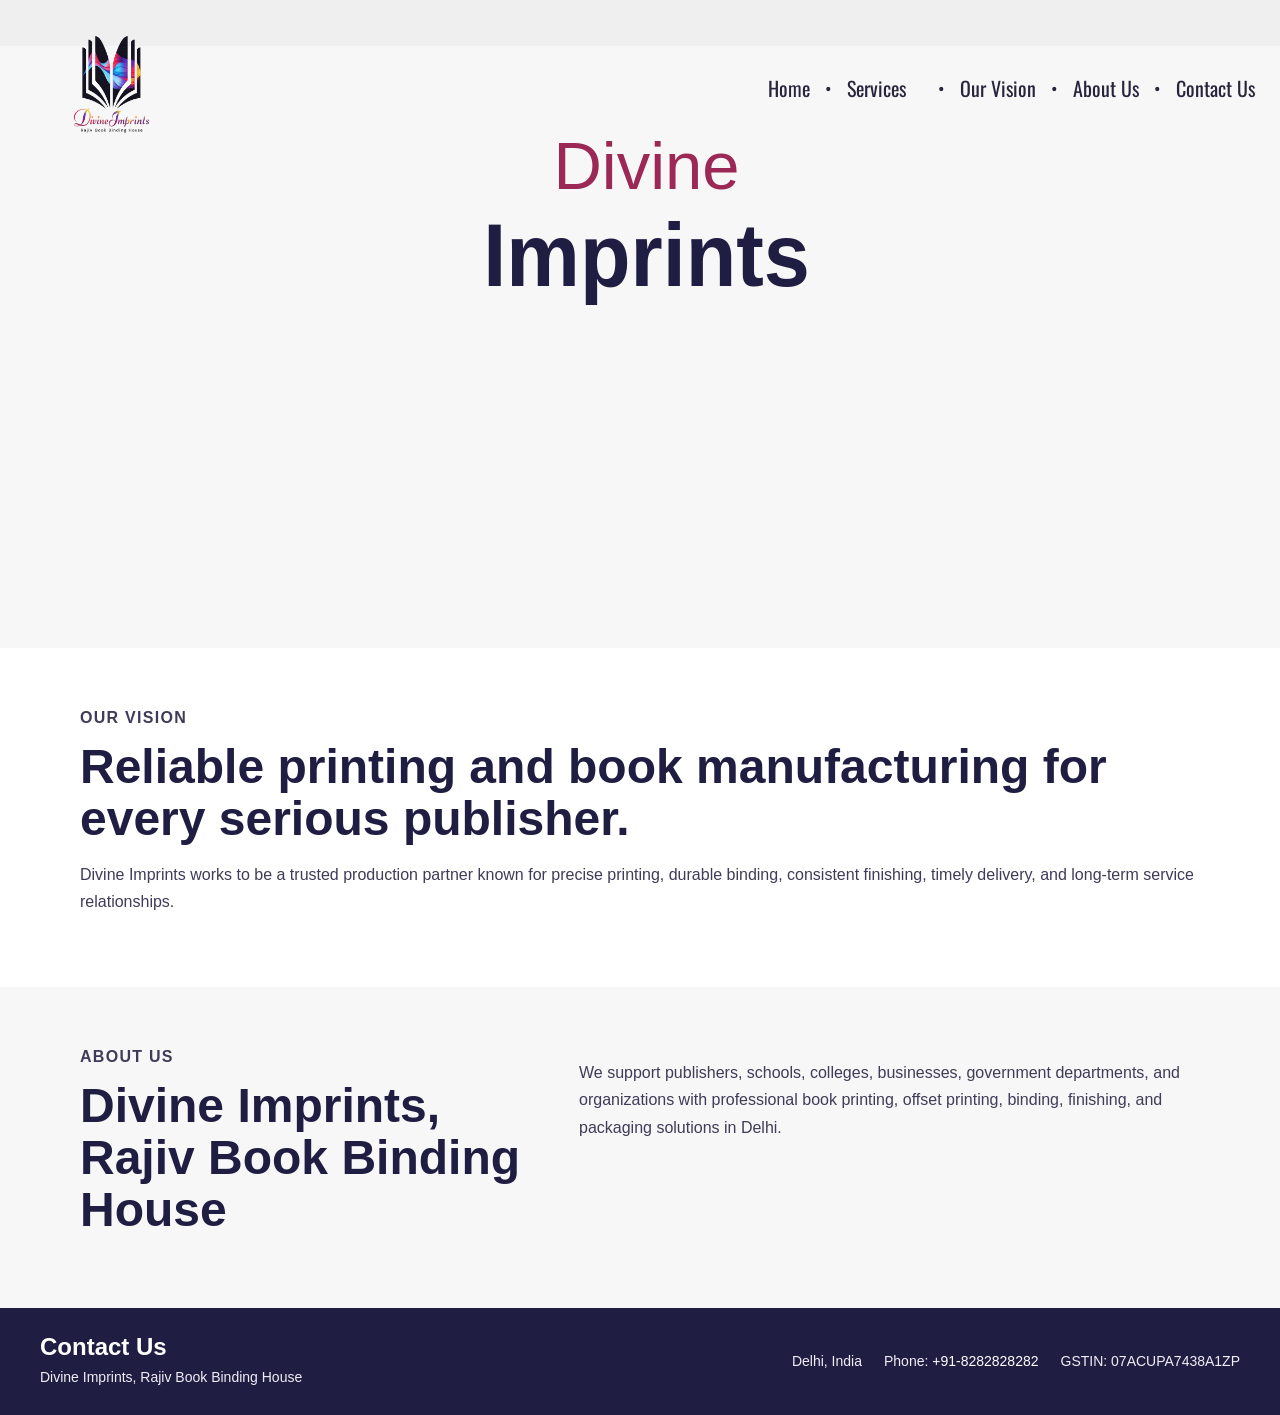
<file: index.html>
<!doctype html>
<html lang="en">
  <head>
    <meta charset="UTF-8" />
    <meta name="viewport" content="width=device-width, initial-scale=1.0" />
    <meta name="format-detection" content="telephone=yes" />
    <title>Divine Imprints | Book Printing & Binding Services in Delhi</title>
    <meta
      name="description"
      content="Divine Imprints, Rajiv Book Binding House, provides book printing, offset printing, book binding, finishing, packaging, and publishing support for publishers, schools, colleges, businesses, and organizations in Delhi."
    />
    <meta
      name="keywords"
      content="Divine Imprints, Rajiv Book Binding House, book printing Delhi, book binding Delhi, offset printing, commercial printing, publishing, finishing, packaging"
    />
    <meta name="robots" content="index, follow, max-image-preview:large" />
    <meta name="author" content="Divine Imprints" />
    <meta name="theme-color" content="#231942" />
    <link rel="canonical" href="https://www.divine-imprints.com/" />

    <meta property="og:type" content="website" />
    <meta property="og:locale" content="en_IN" />
    <meta property="og:site_name" content="Divine Imprints" />
    <meta property="og:title" content="Divine Imprints | Book Printing & Binding Services in Delhi" />
    <meta
      property="og:description"
      content="Professional book printing, offset printing, book binding, finishing, and packaging services from Divine Imprints, Rajiv Book Binding House."
    />
    <meta property="og:url" content="https://www.divine-imprints.com/" />
    <meta property="og:image" content="https://www.divine-imprints.com/assets/divine-imprints-logo.png" />
    <meta property="og:image:width" content="290" />
    <meta property="og:image:height" content="410" />
    <meta property="og:image:alt" content="Divine Imprints logo" />

    <meta name="twitter:card" content="summary_large_image" />
    <meta name="twitter:title" content="Divine Imprints | Book Printing & Binding Services in Delhi" />
    <meta
      name="twitter:description"
      content="Book printing, offset printing, book binding, finishing, packaging, and publishing support in Delhi."
    />
    <meta name="twitter:image" content="https://www.divine-imprints.com/assets/divine-imprints-logo.png" />

    <link rel="alternate" href="https://www.divine-imprints.com/" hreflang="en-IN" />
    <link rel="preload" href="assets/divine-imprints-logo.png" as="image" />
    <link rel="preconnect" href="https://fonts.googleapis.com" />
    <link rel="preconnect" href="https://fonts.gstatic.com" crossorigin />
    <link
      href="https://fonts.googleapis.com/css2?family=Barlow+Condensed:wght@400;500;600;700&family=Oswald:wght@400;500;600;700&display=swap"
      rel="stylesheet"
    />
    <link rel="stylesheet" href="styles.css" />
    <script type="application/ld+json">
      {
        "@context": "https://schema.org",
        "@graph": [
          {
            "@type": ["LocalBusiness", "ProfessionalService"],
            "@id": "https://www.divine-imprints.com/#business",
            "name": "Divine Imprints",
            "alternateName": "Rajiv Book Binding House",
            "url": "https://www.divine-imprints.com/",
            "logo": "https://www.divine-imprints.com/assets/divine-imprints-logo.png",
            "image": "https://www.divine-imprints.com/assets/divine-imprints-logo.png",
            "description": "Divine Imprints provides book printing, offset printing, book binding, finishing, packaging, and publishing support in Delhi.",
            "slogan": "Rajiv Book Binding House",
            "taxID": "07ACUPA7438A1ZP",
            "telephone": "+91-8282828282",
            "address": {
              "@type": "PostalAddress",
              "addressRegion": "Delhi",
              "addressCountry": "IN"
            },
            "contactPoint": {
              "@type": "ContactPoint",
              "telephone": "+91-8282828282",
              "contactType": "customer support",
              "areaServed": "IN",
              "availableLanguage": ["en", "hi"]
            },
            "areaServed": {
              "@type": "AdministrativeArea",
              "name": "Delhi"
            },
            "knowsAbout": [
              "Book Printing",
              "Book Binding",
              "Offset Printing",
              "Commercial Printing",
              "Finishing",
              "Packaging"
            ],
            "makesOffer": [
              { "@type": "Offer", "url": "https://www.divine-imprints.com/book-printing.html", "itemOffered": { "@type": "Service", "name": "Book Printing" } },
              { "@type": "Offer", "url": "https://www.divine-imprints.com/book-binding.html", "itemOffered": { "@type": "Service", "name": "Book Binding" } },
              { "@type": "Offer", "url": "https://www.divine-imprints.com/offset-printing.html", "itemOffered": { "@type": "Service", "name": "Offset Printing" } },
              { "@type": "Offer", "url": "https://www.divine-imprints.com/finishing.html", "itemOffered": { "@type": "Service", "name": "Finishing" } },
              { "@type": "Offer", "url": "https://www.divine-imprints.com/packaging.html", "itemOffered": { "@type": "Service", "name": "Packaging" } }
            ]
          },
          {
            "@type": "WebSite",
            "@id": "https://www.divine-imprints.com/#website",
            "url": "https://www.divine-imprints.com/",
            "name": "Divine Imprints",
            "publisher": { "@id": "https://www.divine-imprints.com/#business" }
          },
          {
            "@type": "WebPage",
            "@id": "https://www.divine-imprints.com/#webpage",
            "url": "https://www.divine-imprints.com/",
            "name": "Divine Imprints | Book Printing & Binding Services in Delhi",
            "isPartOf": { "@id": "https://www.divine-imprints.com/#website" },
            "about": { "@id": "https://www.divine-imprints.com/#business" },
            "primaryImageOfPage": {
              "@type": "ImageObject",
              "url": "https://www.divine-imprints.com/assets/divine-imprints-logo.png",
              "width": 290,
              "height": 410
            },
            "breadcrumb": { "@id": "https://www.divine-imprints.com/#breadcrumb" }
          },
          {
            "@type": "BreadcrumbList",
            "@id": "https://www.divine-imprints.com/#breadcrumb",
            "itemListElement": [
              {
                "@type": "ListItem",
                "position": 1,
                "name": "Home",
                "item": "https://www.divine-imprints.com/"
              }
            ]
          }
        ]
      }
    </script>
  </head>
  <body>
    <main class="site-frame" aria-label="Divine Imprints homepage">
      <header class="header">
        <a class="brand" href="#" aria-label="Divine Imprints home">
          <img src="assets/divine-imprints-logo.png" alt="Divine Imprints - Rajiv Book Binding House logo" width="290" height="410" />
        </a>

        <nav class="navigation" aria-label="Primary navigation">
          <a href="index.html">Home</a>
          <span class="dot" aria-hidden="true">&bull;</span>
          <span class="nav-item services-nav">
            <a href="book-printing.html">Services</a>
            <button class="nav-caret" type="button" aria-label="Open services menu"></button>
            <span class="service-dropdown" aria-label="Services submenu">
              <a href="book-printing.html">Book Printing</a>
              <a href="book-binding.html">Book Binding</a>
              <a href="offset-printing.html">Offset Printing</a>
              <a href="finishing.html">Finishing</a>
              <a href="packaging.html">Packaging</a>
            </span>
          </span>
          <span class="dot" aria-hidden="true">&bull;</span>
          <a href="#vision">Our Vision</a>
          <span class="dot" aria-hidden="true">&bull;</span>
          <a href="#about">About Us</a>
          <span class="dot" aria-hidden="true">&bull;</span>
          <a href="#contact">Contact Us</a>
        </nav>
      </header>

      <section class="hero" aria-labelledby="hero-title">
        <h1 id="hero-title">
          <span>Divine</span>
          <strong>Imprints</strong>
        </h1>
      </section>
    </main>

    <section class="home-section" id="vision" aria-labelledby="vision-title">
      <div class="section-inner">
        <p class="section-kicker">Our Vision</p>
        <h2 id="vision-title">Reliable printing and book manufacturing for every serious publisher.</h2>
        <p>
          Divine Imprints works to be a trusted production partner known for precise printing, durable binding, consistent finishing,
          timely delivery, and long-term service relationships.
        </p>
      </div>
    </section>

    <section class="home-section about-section" id="about" aria-labelledby="about-title">
      <div class="section-inner two-column">
        <div>
          <p class="section-kicker">About Us</p>
          <h2 id="about-title">Divine Imprints, Rajiv Book Binding House</h2>
        </div>
        <p>
          We support publishers, schools, colleges, businesses, government departments, and organizations with professional book
          printing, offset printing, binding, finishing, and packaging solutions in Delhi.
        </p>
      </div>
    </section>

    <footer class="site-footer" id="contact" aria-labelledby="footer-contact-title">
      <div class="footer-inner">
        <div>
          <h2 id="footer-contact-title">Contact Us</h2>
          <p>Divine Imprints, Rajiv Book Binding House</p>
        </div>
        <address class="footer-contact">
          <span>Delhi, India</span>
          <span>Phone: <a href="tel:+918282828282">+91-8282828282</a></span>
          <span>GSTIN: 07ACUPA7438A1ZP</span>
        </address>
      </div>
    </footer>
  </body>
</html>
</file>
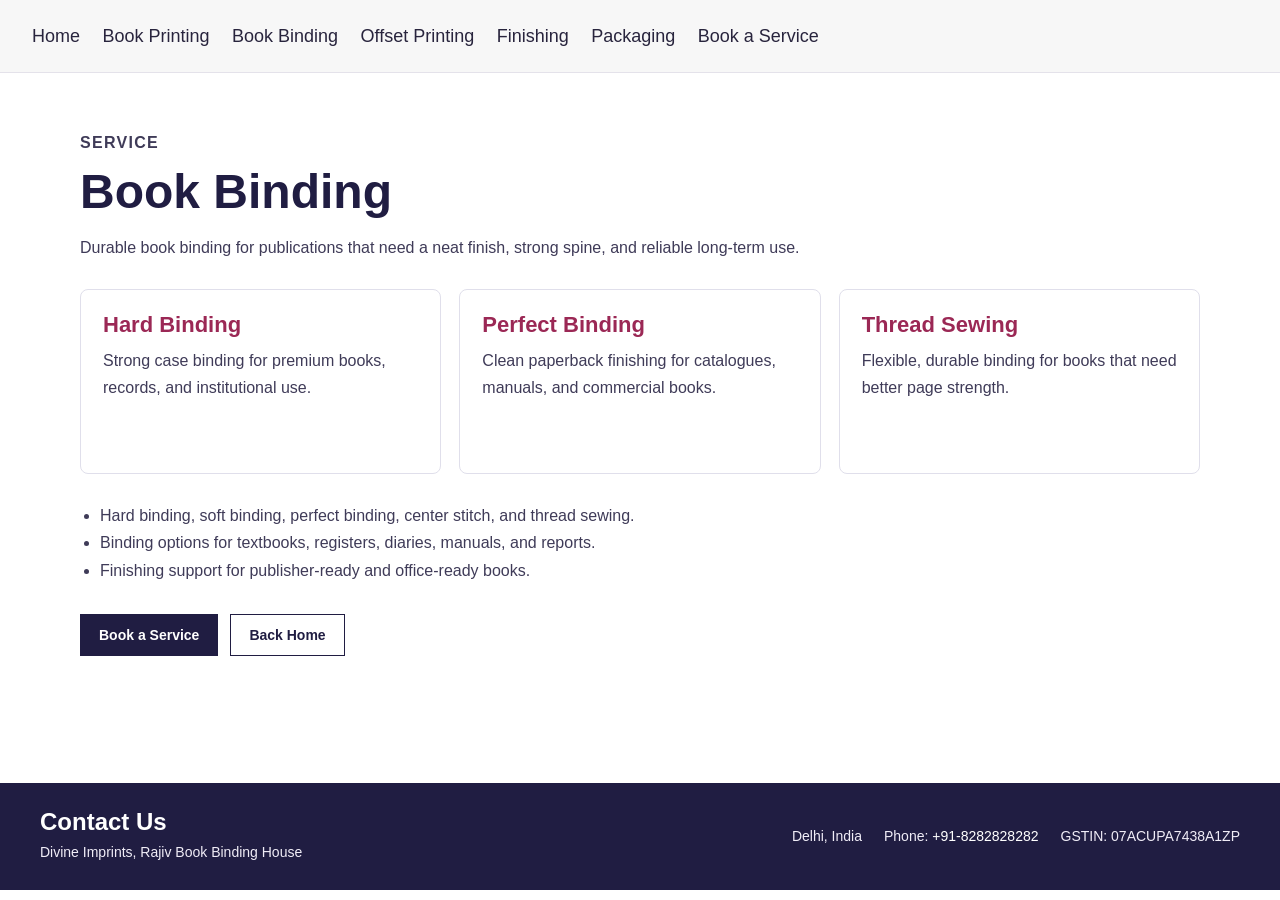
<file: book-binding.html>
<!doctype html>
<html lang="en">
  <head>
    <meta charset="UTF-8" />
    <meta name="viewport" content="width=device-width, initial-scale=1.0" />
    <title>Book Binding Services in Delhi | Divine Imprints</title>
    <meta name="description" content="Book binding services including hard binding, soft binding, perfect binding, center stitch, and thread sewing by Divine Imprints in Delhi." />
    <meta name="robots" content="index, follow, max-image-preview:large" />
    <link rel="canonical" href="https://www.divine-imprints.com/book-binding.html" />
    <meta property="og:type" content="website" />
    <meta property="og:title" content="Book Binding Services in Delhi | Divine Imprints" />
    <meta property="og:description" content="Hard binding, soft binding, perfect binding, center stitch, and thread sewing services by Divine Imprints in Delhi." />
    <meta property="og:url" content="https://www.divine-imprints.com/book-binding.html" />
    <meta property="og:image" content="https://www.divine-imprints.com/assets/divine-imprints-logo.png" />
    <meta name="twitter:card" content="summary_large_image" />
    <meta name="twitter:title" content="Book Binding Services in Delhi | Divine Imprints" />
    <meta name="twitter:description" content="Hard binding, soft binding, perfect binding, center stitch, and thread sewing services by Divine Imprints in Delhi." />
    <meta name="twitter:image" content="https://www.divine-imprints.com/assets/divine-imprints-logo.png" />
    <link rel="stylesheet" href="styles.css" />
    <script type="application/ld+json">
      {
        "@context": "https://schema.org",
        "@type": "Service",
        "name": "Book Binding",
        "url": "https://www.divine-imprints.com/book-binding.html",
        "description": "Book binding services including hard binding, soft binding, perfect binding, center stitch, and thread sewing in Delhi.",
        "provider": { "@type": "LocalBusiness", "name": "Divine Imprints", "url": "https://www.divine-imprints.com/" },
        "areaServed": { "@type": "AdministrativeArea", "name": "Delhi" }
      }
    </script>
  </head>
  <body>
    <nav class="page-nav" aria-label="Primary navigation">
      <a href="index.html">Home</a>
      <a href="book-printing.html">Book Printing</a>
      <a href="book-binding.html">Book Binding</a>
      <a href="offset-printing.html">Offset Printing</a>
      <a href="finishing.html">Finishing</a>
      <a href="packaging.html">Packaging</a>
      <a href="booking.html">Book a Service</a>
    </nav>
    <main class="service-page">
      <div class="service-inner">
        <p class="section-kicker">Service</p>
        <h1>Book Binding</h1>
        <p>Durable book binding for publications that need a neat finish, strong spine, and reliable long-term use.</p>
        <div class="sample-grid">
          <article class="sample-card"><h2>Hard Binding</h2><p>Strong case binding for premium books, records, and institutional use.</p></article>
          <article class="sample-card"><h2>Perfect Binding</h2><p>Clean paperback finishing for catalogues, manuals, and commercial books.</p></article>
          <article class="sample-card"><h2>Thread Sewing</h2><p>Flexible, durable binding for books that need better page strength.</p></article>
        </div>
        <ul class="service-list">
          <li>Hard binding, soft binding, perfect binding, center stitch, and thread sewing.</li>
          <li>Binding options for textbooks, registers, diaries, manuals, and reports.</li>
          <li>Finishing support for publisher-ready and office-ready books.</li>
        </ul>
        <div class="cta-row">
          <a class="button" href="booking.html">Book a Service</a>
          <a class="button secondary" href="index.html">Back Home</a>
        </div>
      </div>
    </main>
    <footer class="site-footer" id="contact" aria-labelledby="footer-contact-title">
      <div class="footer-inner">
        <div><h2 id="footer-contact-title">Contact Us</h2><p>Divine Imprints, Rajiv Book Binding House</p></div>
        <address class="footer-contact"><span>Delhi, India</span><span>Phone: <a href="tel:+918282828282">+91-8282828282</a></span><span>GSTIN: 07ACUPA7438A1ZP</span></address>
      </div>
    </footer>
  </body>
</html>
</file>
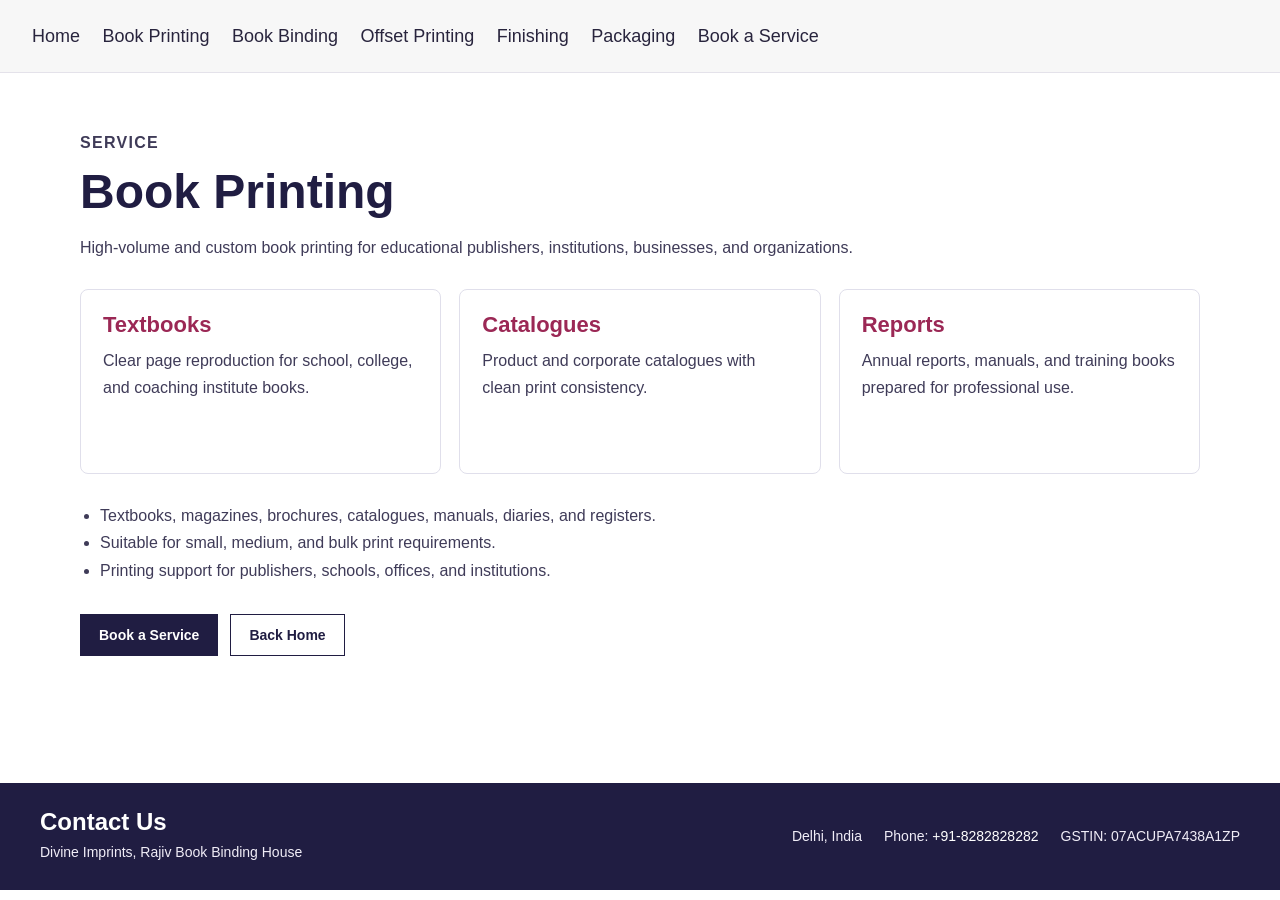
<file: book-printing.html>
<!doctype html>
<html lang="en">
  <head>
    <meta charset="UTF-8" />
    <meta name="viewport" content="width=device-width, initial-scale=1.0" />
    <title>Book Printing Services in Delhi | Divine Imprints</title>
    <meta name="description" content="Book printing services for textbooks, magazines, catalogues, annual reports, manuals, diaries, and registers by Divine Imprints in Delhi." />
    <meta name="robots" content="index, follow, max-image-preview:large" />
    <link rel="canonical" href="https://www.divine-imprints.com/book-printing.html" />
    <meta property="og:type" content="website" />
    <meta property="og:title" content="Book Printing Services in Delhi | Divine Imprints" />
    <meta property="og:description" content="Book printing for textbooks, catalogues, annual reports, manuals, diaries, and registers by Divine Imprints in Delhi." />
    <meta property="og:url" content="https://www.divine-imprints.com/book-printing.html" />
    <meta property="og:image" content="https://www.divine-imprints.com/assets/divine-imprints-logo.png" />
    <meta name="twitter:card" content="summary_large_image" />
    <meta name="twitter:title" content="Book Printing Services in Delhi | Divine Imprints" />
    <meta name="twitter:description" content="Book printing for textbooks, catalogues, annual reports, manuals, diaries, and registers by Divine Imprints in Delhi." />
    <meta name="twitter:image" content="https://www.divine-imprints.com/assets/divine-imprints-logo.png" />
    <link rel="stylesheet" href="styles.css" />
    <script type="application/ld+json">
      {
        "@context": "https://schema.org",
        "@type": "Service",
        "name": "Book Printing",
        "url": "https://www.divine-imprints.com/book-printing.html",
        "description": "Book printing services for textbooks, magazines, catalogues, annual reports, manuals, diaries, and registers in Delhi.",
        "provider": { "@type": "LocalBusiness", "name": "Divine Imprints", "url": "https://www.divine-imprints.com/" },
        "areaServed": { "@type": "AdministrativeArea", "name": "Delhi" }
      }
    </script>
  </head>
  <body>
    <nav class="page-nav" aria-label="Primary navigation">
      <a href="index.html">Home</a>
      <a href="book-printing.html">Book Printing</a>
      <a href="book-binding.html">Book Binding</a>
      <a href="offset-printing.html">Offset Printing</a>
      <a href="finishing.html">Finishing</a>
      <a href="packaging.html">Packaging</a>
      <a href="booking.html">Book a Service</a>
    </nav>
    <main class="service-page">
      <div class="service-inner">
        <p class="section-kicker">Service</p>
        <h1>Book Printing</h1>
        <p>High-volume and custom book printing for educational publishers, institutions, businesses, and organizations.</p>
        <div class="sample-grid">
          <article class="sample-card"><h2>Textbooks</h2><p>Clear page reproduction for school, college, and coaching institute books.</p></article>
          <article class="sample-card"><h2>Catalogues</h2><p>Product and corporate catalogues with clean print consistency.</p></article>
          <article class="sample-card"><h2>Reports</h2><p>Annual reports, manuals, and training books prepared for professional use.</p></article>
        </div>
        <ul class="service-list">
          <li>Textbooks, magazines, brochures, catalogues, manuals, diaries, and registers.</li>
          <li>Suitable for small, medium, and bulk print requirements.</li>
          <li>Printing support for publishers, schools, offices, and institutions.</li>
        </ul>
        <div class="cta-row">
          <a class="button" href="booking.html">Book a Service</a>
          <a class="button secondary" href="index.html">Back Home</a>
        </div>
      </div>
    </main>
    <footer class="site-footer" id="contact" aria-labelledby="footer-contact-title">
      <div class="footer-inner">
        <div><h2 id="footer-contact-title">Contact Us</h2><p>Divine Imprints, Rajiv Book Binding House</p></div>
        <address class="footer-contact"><span>Delhi, India</span><span>Phone: <a href="tel:+918282828282">+91-8282828282</a></span><span>GSTIN: 07ACUPA7438A1ZP</span></address>
      </div>
    </footer>
  </body>
</html>
</file>
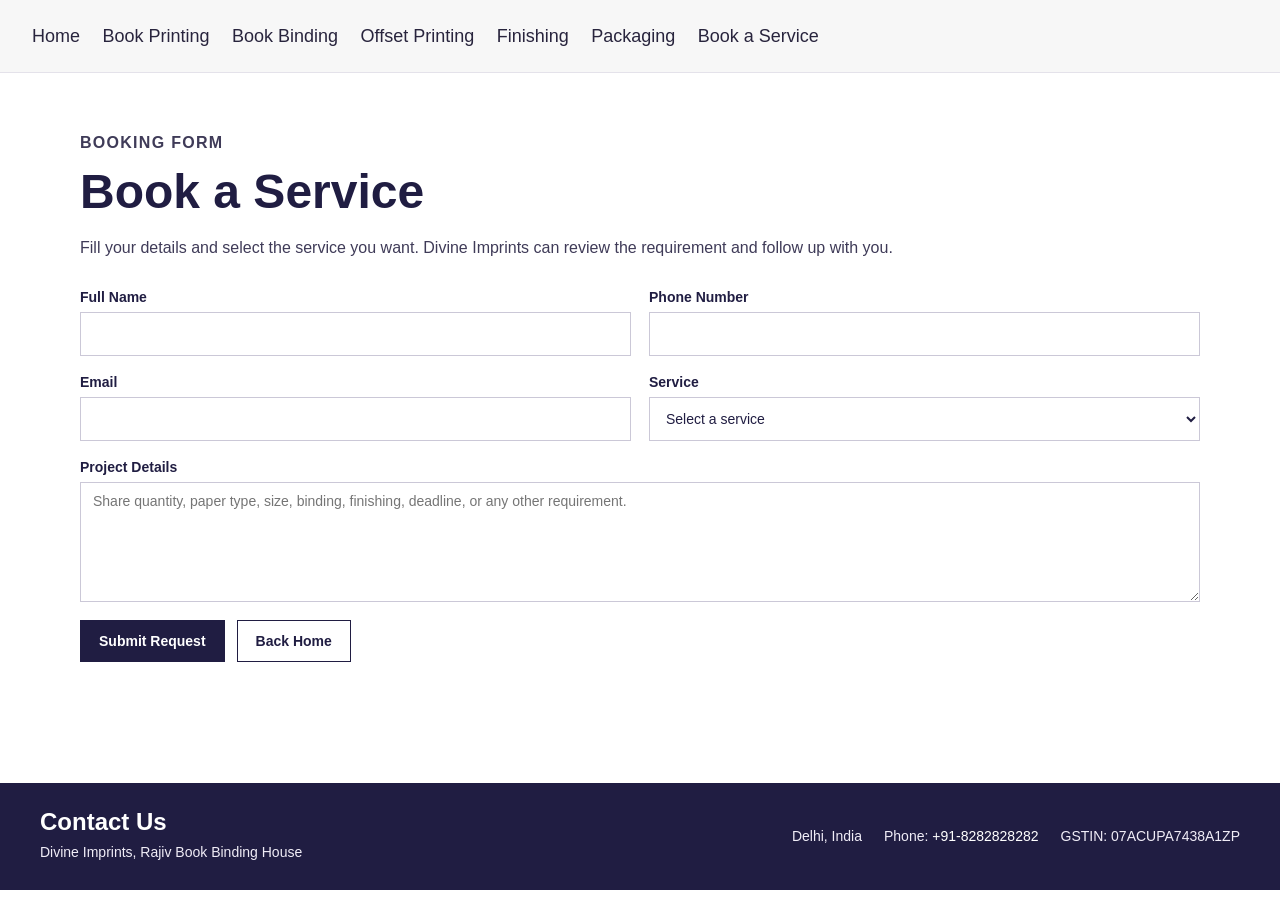
<file: booking.html>
<!doctype html>
<html lang="en">
  <head>
    <meta charset="UTF-8" />
    <meta name="viewport" content="width=device-width, initial-scale=1.0" />
    <title>Book a Printing Service | Divine Imprints</title>
    <meta name="description" content="Book a Divine Imprints printing, binding, finishing, or packaging service by submitting your contact details and project requirement." />
    <meta name="robots" content="index, follow, max-image-preview:large" />
    <link rel="canonical" href="https://www.divine-imprints.com/booking.html" />
    <meta property="og:type" content="website" />
    <meta property="og:title" content="Book a Printing Service | Divine Imprints" />
    <meta property="og:description" content="Submit your printing, binding, finishing, or packaging service requirement to Divine Imprints." />
    <meta property="og:url" content="https://www.divine-imprints.com/booking.html" />
    <meta property="og:image" content="https://www.divine-imprints.com/assets/divine-imprints-logo.png" />
    <meta name="twitter:card" content="summary_large_image" />
    <meta name="twitter:title" content="Book a Printing Service | Divine Imprints" />
    <meta name="twitter:description" content="Submit your printing, binding, finishing, or packaging service requirement to Divine Imprints." />
    <meta name="twitter:image" content="https://www.divine-imprints.com/assets/divine-imprints-logo.png" />
    <link rel="stylesheet" href="styles.css" />
    <script type="application/ld+json">
      {
        "@context": "https://schema.org",
        "@type": "ContactPage",
        "name": "Book a Printing Service",
        "url": "https://www.divine-imprints.com/booking.html",
        "description": "Booking form for Divine Imprints printing, binding, finishing, and packaging services.",
        "about": {
          "@type": "LocalBusiness",
          "name": "Divine Imprints",
          "telephone": "+91-8282828282",
          "url": "https://www.divine-imprints.com/"
        }
      }
    </script>
  </head>
  <body>
    <nav class="page-nav" aria-label="Primary navigation">
      <a href="index.html">Home</a>
      <a href="book-printing.html">Book Printing</a>
      <a href="book-binding.html">Book Binding</a>
      <a href="offset-printing.html">Offset Printing</a>
      <a href="finishing.html">Finishing</a>
      <a href="packaging.html">Packaging</a>
      <a href="booking.html">Book a Service</a>
    </nav>
    <main class="booking-page">
      <div class="booking-inner">
        <p class="section-kicker">Booking Form</p>
        <h1>Book a Service</h1>
        <p>Fill your details and select the service you want. Divine Imprints can review the requirement and follow up with you.</p>
        <form class="booking-form" action="#" method="post">
          <label>
            Full Name
            <input name="name" type="text" autocomplete="name" required />
          </label>
          <label>
            Phone Number
            <input name="phone" type="tel" autocomplete="tel" required />
          </label>
          <label>
            Email
            <input name="email" type="email" autocomplete="email" />
          </label>
          <label>
            Service
            <select name="service" required>
              <option value="">Select a service</option>
              <option>Book Printing</option>
              <option>Book Binding</option>
              <option>Offset Printing</option>
              <option>Finishing</option>
              <option>Packaging</option>
            </select>
          </label>
          <label class="full">
            Project Details
            <textarea name="details" placeholder="Share quantity, paper type, size, binding, finishing, deadline, or any other requirement."></textarea>
          </label>
          <div class="cta-row full">
            <button class="button" type="submit">Submit Request</button>
            <a class="button secondary" href="index.html">Back Home</a>
          </div>
        </form>
      </div>
    </main>
    <footer class="site-footer" id="contact" aria-labelledby="footer-contact-title">
      <div class="footer-inner">
        <div><h2 id="footer-contact-title">Contact Us</h2><p>Divine Imprints, Rajiv Book Binding House</p></div>
        <address class="footer-contact"><span>Delhi, India</span><span>Phone: <a href="tel:+918282828282">+91-8282828282</a></span><span>GSTIN: 07ACUPA7438A1ZP</span></address>
      </div>
    </footer>
  </body>
</html>
</file>
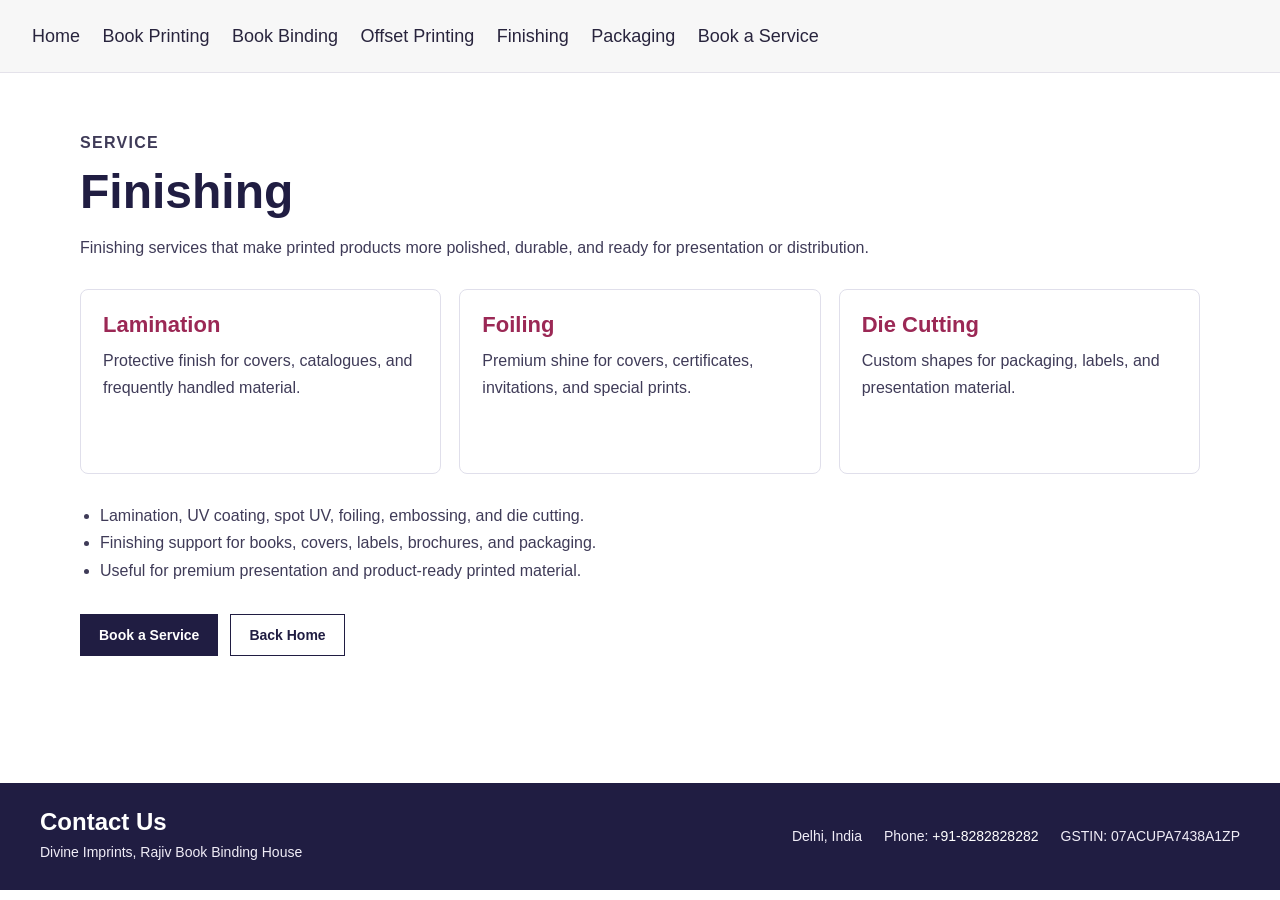
<file: finishing.html>
<!doctype html>
<html lang="en">
  <head>
    <meta charset="UTF-8" />
    <meta name="viewport" content="width=device-width, initial-scale=1.0" />
    <title>Print Finishing Services in Delhi | Divine Imprints</title>
    <meta name="description" content="Print finishing services including lamination, UV coating, spot UV, foiling, embossing, and die cutting by Divine Imprints in Delhi." />
    <meta name="robots" content="index, follow, max-image-preview:large" />
    <link rel="canonical" href="https://www.divine-imprints.com/finishing.html" />
    <meta property="og:type" content="website" />
    <meta property="og:title" content="Print Finishing Services in Delhi | Divine Imprints" />
    <meta property="og:description" content="Lamination, UV coating, spot UV, foiling, embossing, and die cutting services by Divine Imprints in Delhi." />
    <meta property="og:url" content="https://www.divine-imprints.com/finishing.html" />
    <meta property="og:image" content="https://www.divine-imprints.com/assets/divine-imprints-logo.png" />
    <meta name="twitter:card" content="summary_large_image" />
    <meta name="twitter:title" content="Print Finishing Services in Delhi | Divine Imprints" />
    <meta name="twitter:description" content="Lamination, UV coating, spot UV, foiling, embossing, and die cutting services by Divine Imprints in Delhi." />
    <meta name="twitter:image" content="https://www.divine-imprints.com/assets/divine-imprints-logo.png" />
    <link rel="stylesheet" href="styles.css" />
    <script type="application/ld+json">
      {
        "@context": "https://schema.org",
        "@type": "Service",
        "name": "Print Finishing",
        "url": "https://www.divine-imprints.com/finishing.html",
        "description": "Print finishing services including lamination, UV coating, spot UV, foiling, embossing, and die cutting in Delhi.",
        "provider": { "@type": "LocalBusiness", "name": "Divine Imprints", "url": "https://www.divine-imprints.com/" },
        "areaServed": { "@type": "AdministrativeArea", "name": "Delhi" }
      }
    </script>
  </head>
  <body>
    <nav class="page-nav" aria-label="Primary navigation">
      <a href="index.html">Home</a>
      <a href="book-printing.html">Book Printing</a>
      <a href="book-binding.html">Book Binding</a>
      <a href="offset-printing.html">Offset Printing</a>
      <a href="finishing.html">Finishing</a>
      <a href="packaging.html">Packaging</a>
      <a href="booking.html">Book a Service</a>
    </nav>
    <main class="service-page">
      <div class="service-inner">
        <p class="section-kicker">Service</p>
        <h1>Finishing</h1>
        <p>Finishing services that make printed products more polished, durable, and ready for presentation or distribution.</p>
        <div class="sample-grid">
          <article class="sample-card"><h2>Lamination</h2><p>Protective finish for covers, catalogues, and frequently handled material.</p></article>
          <article class="sample-card"><h2>Foiling</h2><p>Premium shine for covers, certificates, invitations, and special prints.</p></article>
          <article class="sample-card"><h2>Die Cutting</h2><p>Custom shapes for packaging, labels, and presentation material.</p></article>
        </div>
        <ul class="service-list">
          <li>Lamination, UV coating, spot UV, foiling, embossing, and die cutting.</li>
          <li>Finishing support for books, covers, labels, brochures, and packaging.</li>
          <li>Useful for premium presentation and product-ready printed material.</li>
        </ul>
        <div class="cta-row">
          <a class="button" href="booking.html">Book a Service</a>
          <a class="button secondary" href="index.html">Back Home</a>
        </div>
      </div>
    </main>
    <footer class="site-footer" id="contact" aria-labelledby="footer-contact-title">
      <div class="footer-inner">
        <div><h2 id="footer-contact-title">Contact Us</h2><p>Divine Imprints, Rajiv Book Binding House</p></div>
        <address class="footer-contact"><span>Delhi, India</span><span>Phone: <a href="tel:+918282828282">+91-8282828282</a></span><span>GSTIN: 07ACUPA7438A1ZP</span></address>
      </div>
    </footer>
  </body>
</html>
</file>
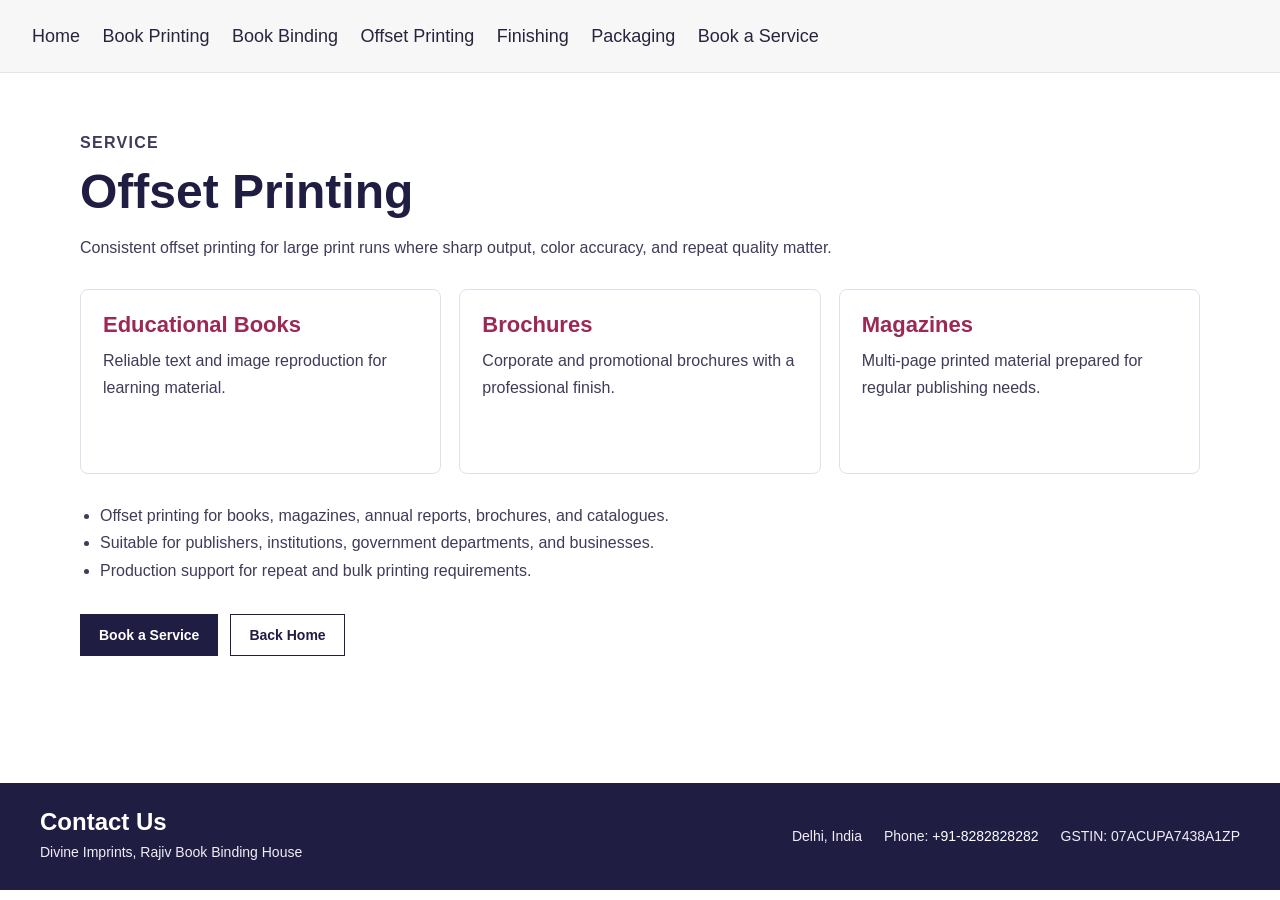
<file: offset-printing.html>
<!doctype html>
<html lang="en">
  <head>
    <meta charset="UTF-8" />
    <meta name="viewport" content="width=device-width, initial-scale=1.0" />
    <title>Offset Printing Services in Delhi | Divine Imprints</title>
    <meta name="description" content="Offset printing services for educational books, corporate print material, brochures, catalogues, magazines, and reports by Divine Imprints in Delhi." />
    <meta name="robots" content="index, follow, max-image-preview:large" />
    <link rel="canonical" href="https://www.divine-imprints.com/offset-printing.html" />
    <meta property="og:type" content="website" />
    <meta property="og:title" content="Offset Printing Services in Delhi | Divine Imprints" />
    <meta property="og:description" content="Offset printing for educational books, corporate print material, brochures, catalogues, magazines, and reports in Delhi." />
    <meta property="og:url" content="https://www.divine-imprints.com/offset-printing.html" />
    <meta property="og:image" content="https://www.divine-imprints.com/assets/divine-imprints-logo.png" />
    <meta name="twitter:card" content="summary_large_image" />
    <meta name="twitter:title" content="Offset Printing Services in Delhi | Divine Imprints" />
    <meta name="twitter:description" content="Offset printing for educational books, corporate print material, brochures, catalogues, magazines, and reports in Delhi." />
    <meta name="twitter:image" content="https://www.divine-imprints.com/assets/divine-imprints-logo.png" />
    <link rel="stylesheet" href="styles.css" />
    <script type="application/ld+json">
      {
        "@context": "https://schema.org",
        "@type": "Service",
        "name": "Offset Printing",
        "url": "https://www.divine-imprints.com/offset-printing.html",
        "description": "Offset printing services for educational books, corporate print material, brochures, catalogues, magazines, and reports in Delhi.",
        "provider": { "@type": "LocalBusiness", "name": "Divine Imprints", "url": "https://www.divine-imprints.com/" },
        "areaServed": { "@type": "AdministrativeArea", "name": "Delhi" }
      }
    </script>
  </head>
  <body>
    <nav class="page-nav" aria-label="Primary navigation">
      <a href="index.html">Home</a>
      <a href="book-printing.html">Book Printing</a>
      <a href="book-binding.html">Book Binding</a>
      <a href="offset-printing.html">Offset Printing</a>
      <a href="finishing.html">Finishing</a>
      <a href="packaging.html">Packaging</a>
      <a href="booking.html">Book a Service</a>
    </nav>
    <main class="service-page">
      <div class="service-inner">
        <p class="section-kicker">Service</p>
        <h1>Offset Printing</h1>
        <p>Consistent offset printing for large print runs where sharp output, color accuracy, and repeat quality matter.</p>
        <div class="sample-grid">
          <article class="sample-card"><h2>Educational Books</h2><p>Reliable text and image reproduction for learning material.</p></article>
          <article class="sample-card"><h2>Brochures</h2><p>Corporate and promotional brochures with a professional finish.</p></article>
          <article class="sample-card"><h2>Magazines</h2><p>Multi-page printed material prepared for regular publishing needs.</p></article>
        </div>
        <ul class="service-list">
          <li>Offset printing for books, magazines, annual reports, brochures, and catalogues.</li>
          <li>Suitable for publishers, institutions, government departments, and businesses.</li>
          <li>Production support for repeat and bulk printing requirements.</li>
        </ul>
        <div class="cta-row">
          <a class="button" href="booking.html">Book a Service</a>
          <a class="button secondary" href="index.html">Back Home</a>
        </div>
      </div>
    </main>
    <footer class="site-footer" id="contact" aria-labelledby="footer-contact-title">
      <div class="footer-inner">
        <div><h2 id="footer-contact-title">Contact Us</h2><p>Divine Imprints, Rajiv Book Binding House</p></div>
        <address class="footer-contact"><span>Delhi, India</span><span>Phone: <a href="tel:+918282828282">+91-8282828282</a></span><span>GSTIN: 07ACUPA7438A1ZP</span></address>
      </div>
    </footer>
  </body>
</html>
</file>
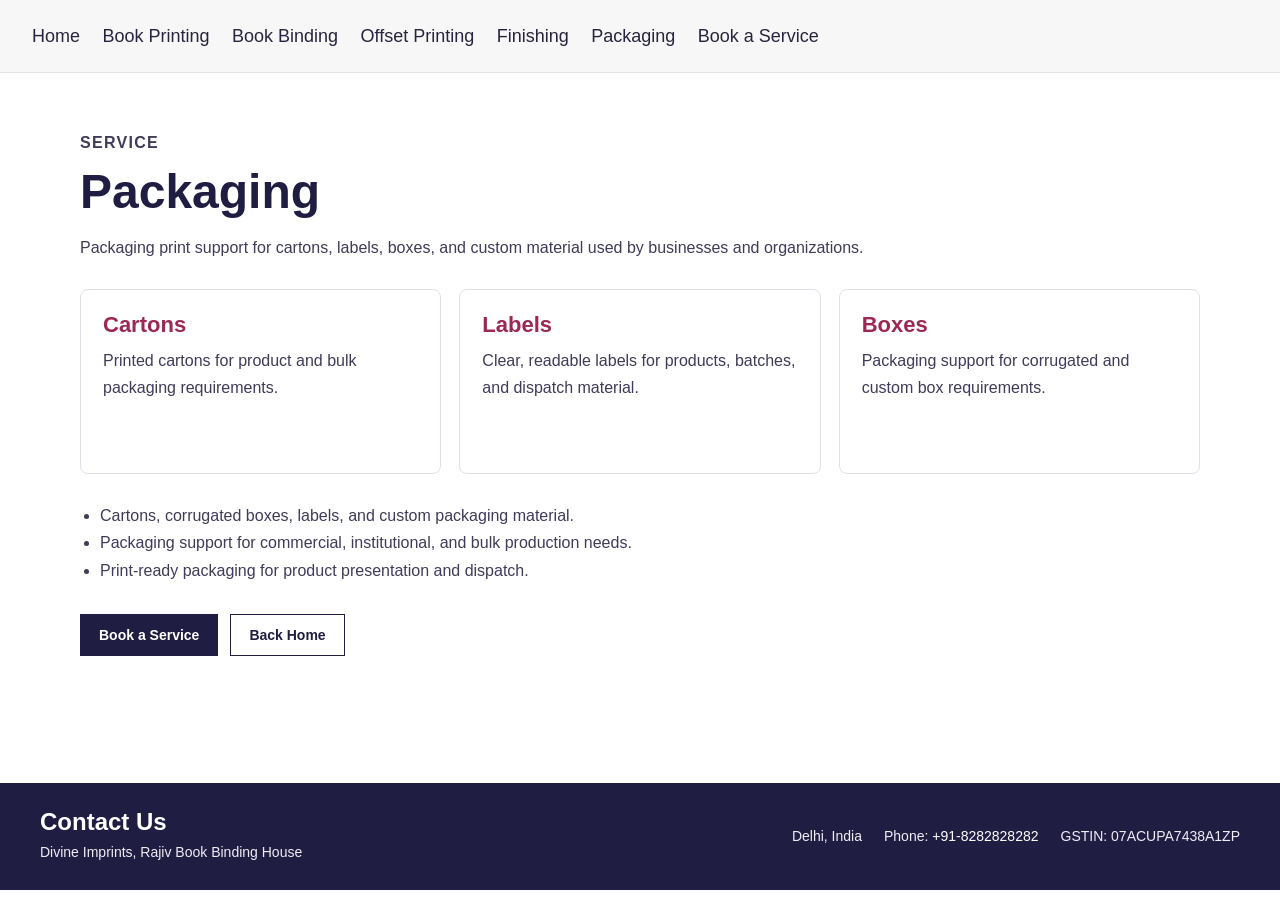
<file: packaging.html>
<!doctype html>
<html lang="en">
  <head>
    <meta charset="UTF-8" />
    <meta name="viewport" content="width=device-width, initial-scale=1.0" />
    <title>Packaging Printing Services in Delhi | Divine Imprints</title>
    <meta name="description" content="Packaging printing services for cartons, labels, corrugated boxes, and custom packaging material by Divine Imprints in Delhi." />
    <meta name="robots" content="index, follow, max-image-preview:large" />
    <link rel="canonical" href="https://www.divine-imprints.com/packaging.html" />
    <meta property="og:type" content="website" />
    <meta property="og:title" content="Packaging Printing Services in Delhi | Divine Imprints" />
    <meta property="og:description" content="Packaging printing for cartons, labels, corrugated boxes, and custom packaging material by Divine Imprints in Delhi." />
    <meta property="og:url" content="https://www.divine-imprints.com/packaging.html" />
    <meta property="og:image" content="https://www.divine-imprints.com/assets/divine-imprints-logo.png" />
    <meta name="twitter:card" content="summary_large_image" />
    <meta name="twitter:title" content="Packaging Printing Services in Delhi | Divine Imprints" />
    <meta name="twitter:description" content="Packaging printing for cartons, labels, corrugated boxes, and custom packaging material by Divine Imprints in Delhi." />
    <meta name="twitter:image" content="https://www.divine-imprints.com/assets/divine-imprints-logo.png" />
    <link rel="stylesheet" href="styles.css" />
    <script type="application/ld+json">
      {
        "@context": "https://schema.org",
        "@type": "Service",
        "name": "Packaging Printing",
        "url": "https://www.divine-imprints.com/packaging.html",
        "description": "Packaging printing services for cartons, labels, corrugated boxes, and custom packaging material in Delhi.",
        "provider": { "@type": "LocalBusiness", "name": "Divine Imprints", "url": "https://www.divine-imprints.com/" },
        "areaServed": { "@type": "AdministrativeArea", "name": "Delhi" }
      }
    </script>
  </head>
  <body>
    <nav class="page-nav" aria-label="Primary navigation">
      <a href="index.html">Home</a>
      <a href="book-printing.html">Book Printing</a>
      <a href="book-binding.html">Book Binding</a>
      <a href="offset-printing.html">Offset Printing</a>
      <a href="finishing.html">Finishing</a>
      <a href="packaging.html">Packaging</a>
      <a href="booking.html">Book a Service</a>
    </nav>
    <main class="service-page">
      <div class="service-inner">
        <p class="section-kicker">Service</p>
        <h1>Packaging</h1>
        <p>Packaging print support for cartons, labels, boxes, and custom material used by businesses and organizations.</p>
        <div class="sample-grid">
          <article class="sample-card"><h2>Cartons</h2><p>Printed cartons for product and bulk packaging requirements.</p></article>
          <article class="sample-card"><h2>Labels</h2><p>Clear, readable labels for products, batches, and dispatch material.</p></article>
          <article class="sample-card"><h2>Boxes</h2><p>Packaging support for corrugated and custom box requirements.</p></article>
        </div>
        <ul class="service-list">
          <li>Cartons, corrugated boxes, labels, and custom packaging material.</li>
          <li>Packaging support for commercial, institutional, and bulk production needs.</li>
          <li>Print-ready packaging for product presentation and dispatch.</li>
        </ul>
        <div class="cta-row">
          <a class="button" href="booking.html">Book a Service</a>
          <a class="button secondary" href="index.html">Back Home</a>
        </div>
      </div>
    </main>
    <footer class="site-footer" id="contact" aria-labelledby="footer-contact-title">
      <div class="footer-inner">
        <div><h2 id="footer-contact-title">Contact Us</h2><p>Divine Imprints, Rajiv Book Binding House</p></div>
        <address class="footer-contact"><span>Delhi, India</span><span>Phone: <a href="tel:+918282828282">+91-8282828282</a></span><span>GSTIN: 07ACUPA7438A1ZP</span></address>
      </div>
    </footer>
  </body>
</html>
</file>
<file: styles.css>
:root {
  --ink: #201d42;
  --rose: #9b2855;
  --paper: #f7f7f7;
}

* {
  box-sizing: border-box;
}

html,
body {
  min-height: 100%;
}

html {
  scroll-behavior: smooth;
}

body {
  margin: 0;
  background: #ffffff;
  color: var(--ink);
  font-family: "Barlow Condensed", "Arial Narrow", Arial, sans-serif;
  overflow-x: hidden;
}

.page-shell {
  width: min(100%, 1330px);
  margin: 0 auto;
  background: var(--paper);
}

.page-nav {
  width: min(100%, 1330px);
  margin: 0 auto;
  padding: 18px 32px;
  background: var(--paper);
  border-bottom: 1px solid #e4e2ea;
  color: #28243d;
  font-family: "Oswald", "Arial Narrow", Arial, sans-serif;
}

.page-nav a {
  display: inline-flex;
  min-height: 36px;
  align-items: center;
  margin-right: 18px;
  color: inherit;
  font-size: 18px;
  text-decoration: none;
}

.page-nav a:hover,
.page-nav a:focus,
.navigation a:hover,
.navigation a:focus {
  color: var(--rose);
}

.site-frame {
  position: relative;
  width: min(100%, 1330px);
  min-height: min(650px, 72vh);
  margin: 0 auto;
  overflow: hidden;
  background: var(--paper);
}

.site-frame::before {
  content: "";
  position: absolute;
  inset: 0 0 auto;
  height: 46px;
  background: #eeeeee;
  opacity: 0.82;
  pointer-events: none;
}

.header {
  position: relative;
  z-index: 1;
  display: flex;
  align-items: flex-start;
  justify-content: space-between;
  min-height: 160px;
  padding: 0 25px 0 39px;
}

.brand {
  display: block;
  width: 145px;
  height: 205px;
  margin-top: 0;
}

.brand img {
  display: block;
  width: 100%;
  height: 100%;
  object-fit: contain;
}

.navigation {
  display: flex;
  align-items: center;
  justify-content: flex-end;
  gap: 15px;
  max-width: calc(100% - 170px);
  margin-top: 78px;
  color: #28243d;
  font-family: "Oswald", "Arial Narrow", Arial, sans-serif;
  font-size: 20px;
  font-weight: 400;
  letter-spacing: 0;
  line-height: 1;
  white-space: nowrap;
}

.navigation a {
  color: inherit;
  text-decoration: none;
}

.dot {
  font-size: 18px;
  line-height: 1;
}

.nav-caret {
  display: inline-grid;
  width: 14px;
  height: 18px;
  place-items: center;
  margin-left: 3px;
  padding: 0;
  border: 0;
  background: transparent;
  color: inherit;
  font: inherit;
  line-height: 1;
}

.nav-item {
  position: relative;
  display: inline-flex;
  align-items: center;
}

.service-dropdown {
  position: absolute;
  top: 24px;
  left: -16px;
  z-index: 20;
  display: grid;
  min-width: 170px;
  padding: 8px 0;
  border: 1px solid #c8c4d4;
  background: #ffffff;
  box-shadow: 0 8px 22px rgba(32, 29, 66, 0.14);
  opacity: 0;
  transform: translateY(-6px);
  pointer-events: none;
  transition: opacity 160ms ease, transform 160ms ease;
}

.service-dropdown a {
  padding: 8px 14px;
  color: #201d42;
  font-family: Arial, Helvetica, sans-serif;
  font-size: 13px;
  line-height: 1.2;
  text-decoration: none;
}

.service-dropdown a:hover,
.service-dropdown a:focus {
  background: #f3eef2;
  color: #9b2855;
}

.services-nav:hover .service-dropdown,
.services-nav:focus-within .service-dropdown {
  opacity: 1;
  transform: translateY(0);
  pointer-events: auto;
}

.hero {
  position: absolute;
  top: 136px;
  left: 0;
  width: 100%;
  display: flex;
  justify-content: center;
  pointer-events: none;
}

.hero h1 {
  display: flex;
  flex-direction: column;
  align-items: center;
  margin: 0 0 0 13px;
  font-family: Arial, Helvetica, sans-serif;
  letter-spacing: 0;
  line-height: 0.9;
}

.hero span {
  color: var(--rose);
  font-size: 67px;
  font-weight: 400;
}

.hero strong {
  margin-top: 19px;
  color: var(--ink);
  font-size: 89px;
  font-weight: 800;
  transform: scaleX(0.93);
  transform-origin: center;
}

.home-section,
.service-page,
.booking-page {
  width: min(100%, 1330px);
  margin: 0 auto;
  background: #ffffff;
  color: #201d42;
  font-family: Arial, Helvetica, sans-serif;
}

.service-page,
.booking-page {
  min-height: calc(100vh - 190px);
}

.section-inner,
.service-inner,
.booking-inner {
  width: min(100% - 48px, 1120px);
  margin: 0 auto;
  padding: 56px 0;
}

.section-kicker {
  margin: 0 0 10px;
  color: #9b2855;
  font-size: 13px;
  font-weight: 700;
  letter-spacing: 0.08em;
  text-transform: uppercase;
}

.home-section h2,
.service-page h1,
.booking-page h1 {
  margin: 0 0 16px;
  color: #201d42;
  font-size: clamp(32px, 5vw, 48px);
  line-height: 1.08;
}

.home-section p,
.service-page p,
.booking-page p,
.service-list li {
  color: #3f3b58;
  font-size: 16px;
  line-height: 1.7;
}

.about-section {
  background: #f7f7f7;
}

.two-column {
  display: grid;
  grid-template-columns: minmax(220px, 0.85fr) minmax(280px, 1.15fr);
  gap: 40px;
  align-items: start;
}

.sample-grid {
  display: grid;
  grid-template-columns: repeat(3, minmax(0, 1fr));
  gap: 18px;
  margin: 28px 0;
}

.sample-card {
  min-height: 185px;
  padding: 22px;
  border: 1px solid #e0dfeb;
  border-radius: 8px;
  background: #ffffff;
}

.sample-card h2,
.sample-card h3 {
  margin: 0 0 8px;
  color: #9b2855;
  font-size: 22px;
  line-height: 1.2;
}

.sample-card p {
  margin: 0;
}

.service-list {
  margin: 20px 0 30px;
  padding-left: 20px;
}

.cta-row {
  display: flex;
  flex-wrap: wrap;
  gap: 12px;
}

.button {
  display: inline-flex;
  min-height: 42px;
  align-items: center;
  justify-content: center;
  padding: 11px 18px;
  border: 1px solid #201d42;
  background: #201d42;
  color: #ffffff;
  font-family: Arial, Helvetica, sans-serif;
  font-size: 14px;
  font-weight: 700;
  text-decoration: none;
  cursor: pointer;
}

.button.secondary {
  background: #ffffff;
  color: #201d42;
}

.booking-form {
  display: grid;
  grid-template-columns: repeat(2, minmax(0, 1fr));
  gap: 18px;
  margin-top: 28px;
}

.booking-form label {
  display: grid;
  gap: 7px;
  color: #201d42;
  font-size: 14px;
  font-weight: 700;
}

.booking-form input,
.booking-form select,
.booking-form textarea {
  width: 100%;
  min-height: 44px;
  border: 1px solid #cbc8d7;
  padding: 10px 12px;
  background: #ffffff;
  color: #201d42;
  font: 14px Arial, Helvetica, sans-serif;
}

.booking-form textarea,
.booking-form .full {
  grid-column: 1 / -1;
}

.booking-form textarea {
  min-height: 120px;
  resize: vertical;
}

.site-footer {
  width: min(100%, 1330px);
  margin: 0 auto;
  background: #201d42;
  color: #ffffff;
  font-family: Arial, Helvetica, sans-serif;
}

.footer-inner {
  display: flex;
  align-items: center;
  justify-content: space-between;
  gap: 28px;
  padding: 26px 40px;
}

.site-footer h2 {
  margin: 0 0 6px;
  color: #ffffff;
  font-size: 24px;
  line-height: 1.1;
}

.site-footer p,
.footer-contact {
  margin: 0;
  color: #f0edf7;
  font-size: 14px;
  line-height: 1.6;
}

.footer-contact {
  display: flex;
  flex-wrap: wrap;
  justify-content: flex-end;
  gap: 10px 22px;
  font-style: normal;
  text-align: right;
}

.footer-contact a {
  color: #ffffff;
  text-decoration: none;
}

.footer-contact a:hover,
.footer-contact a:focus {
  text-decoration: underline;
}

@media (max-width: 1180px) {
  .site-frame {
    min-height: 560px;
  }

  .header {
    padding-right: 20px;
  }

  .navigation {
    gap: 11px;
    font-size: 18px;
  }

  .hero span {
    font-size: 62px;
  }

  .hero strong {
    font-size: 82px;
  }

}

@media (max-width: 900px) {
  .site-frame {
    min-height: 620px;
  }

  .header {
    padding: 28px 22px 0;
  }

  .brand {
    width: 108px;
    height: 153px;
  }

  .navigation {
    flex-wrap: wrap;
    justify-content: flex-end;
    gap: 10px;
    max-width: calc(100% - 128px);
    margin-top: 30px;
    font-size: 18px;
    white-space: normal;
  }

  .hero {
    top: 190px;
  }

  .hero span {
    font-size: 55px;
  }

  .hero strong {
    font-size: 74px;
  }

  .sample-grid {
    grid-template-columns: repeat(2, minmax(0, 1fr));
  }

  .page-nav {
    padding: 14px 22px;
  }

  .page-nav a {
    margin-right: 14px;
    font-size: 17px;
  }
}

@media (max-width: 580px) {
  body {
    background: var(--paper);
  }

  .site-frame {
    min-height: 620px;
  }

  .header {
    display: grid;
    gap: 18px;
    justify-items: center;
    padding: 22px 16px 0;
  }

  .brand {
    width: 118px;
    height: 167px;
  }

  .navigation {
    max-width: 100%;
    margin-top: 0;
    justify-content: center;
    gap: 8px;
    font-size: 16px;
  }

  .navigation a,
  .nav-item > a {
    display: inline-flex;
    min-height: 34px;
    align-items: center;
    padding: 0 6px;
  }

  .dot,
  .nav-caret {
    display: none;
  }

  .nav-item {
    display: inline-block;
  }

  .service-dropdown {
    top: 25px;
    left: 50%;
    transform: translate(-50%, -6px);
    min-width: 190px;
  }

  .services-nav:hover .service-dropdown,
  .services-nav:focus-within .service-dropdown {
    transform: translate(-50%, 0);
  }

  .hero {
    position: static;
    margin-top: 58px;
  }

  .hero span {
    font-size: clamp(44px, 13vw, 55px);
  }

  .hero strong {
    margin-top: 15px;
    font-size: clamp(58px, 17vw, 74px);
  }

  .two-column,
  .sample-grid,
  .booking-form {
    grid-template-columns: 1fr;
  }

  .section-inner,
  .service-inner,
  .booking-inner {
    width: min(100% - 28px, 1120px);
    padding: 42px 0;
  }

  .service-page,
  .booking-page {
    min-height: auto;
  }

  .sample-card {
    min-height: auto;
    padding: 18px;
  }

  .cta-row,
  .button {
    width: 100%;
  }

  .button {
    min-height: 46px;
  }

  .booking-form input,
  .booking-form select,
  .booking-form textarea {
    font-size: 16px;
  }

  .page-nav {
    display: flex;
    flex-wrap: wrap;
    justify-content: center;
    gap: 8px;
    padding: 12px 12px;
  }

  .page-nav a {
    min-height: 34px;
    margin-right: 0;
    padding: 0 8px;
    font-size: 16px;
  }

  .footer-inner {
    display: grid;
    gap: 16px;
    padding: 24px 18px;
    text-align: center;
  }

  .footer-contact {
    display: grid;
    justify-content: center;
    gap: 6px;
    text-align: center;
  }
}
</file>
